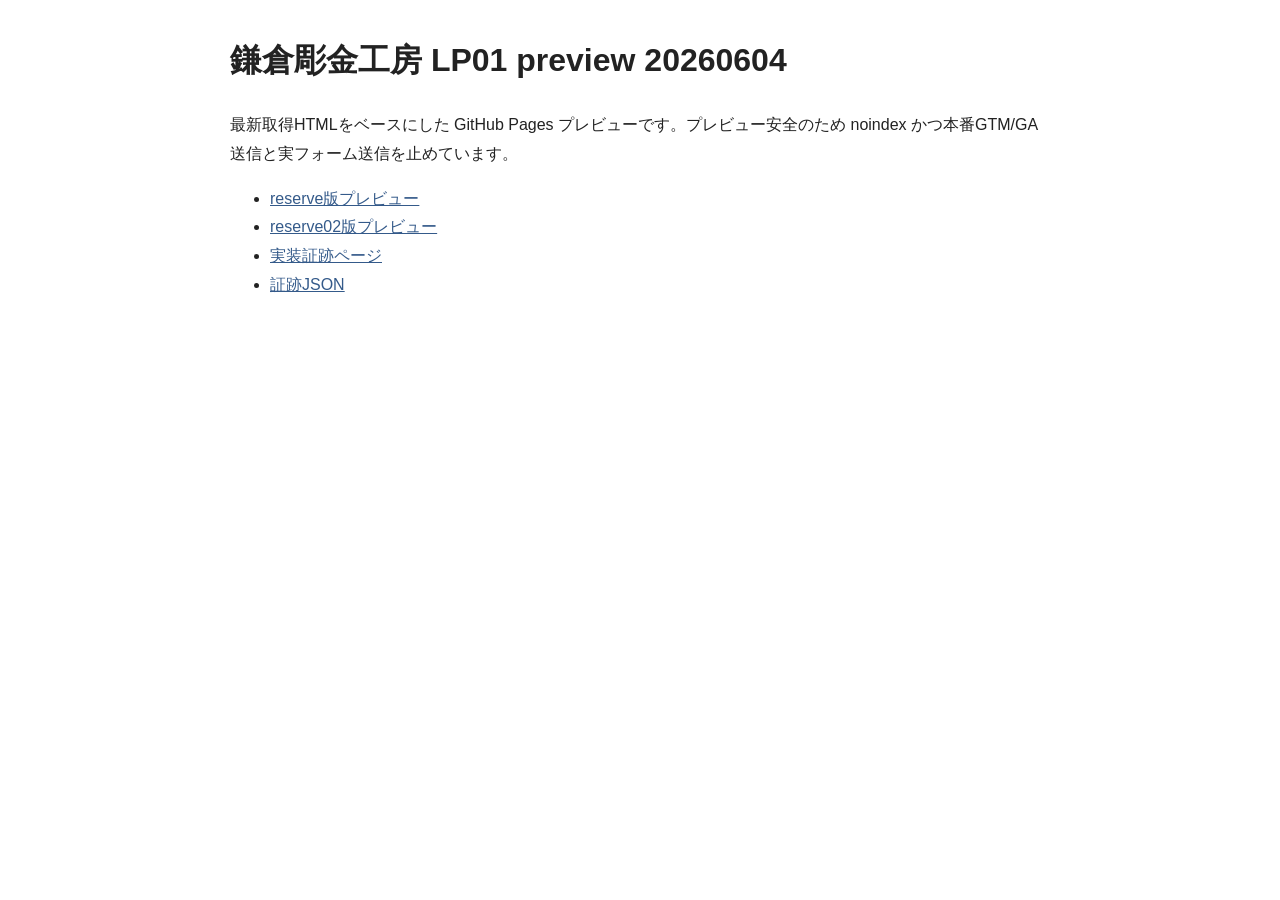
<file: index.html>
<!DOCTYPE html><html lang='ja'><head><meta charset='utf-8'><meta name='viewport' content='width=device-width,initial-scale=1'><meta name='robots' content='noindex,nofollow'><title>鎌倉彫金工房 LP01 preview 20260604</title><style>body{font-family:-apple-system,BlinkMacSystemFont,'Noto Sans JP',sans-serif;line-height:1.8;margin:32px;color:#222}a{color:#345a8a}.wrap{max-width:820px;margin:auto}code{background:#f4f4f4;padding:.1em .35em;border-radius:4px}</style></head><body><main class='wrap'><h1>鎌倉彫金工房 LP01 preview 20260604</h1><p>最新取得HTMLをベースにした GitHub Pages プレビューです。プレビュー安全のため noindex かつ本番GTM/GA送信と実フォーム送信を止めています。</p><ul><li><a href='reserve/'>reserve版プレビュー</a></li><li><a href='reserve02/'>reserve02版プレビュー</a></li><li><a href='improvement-evidence.html'>実装証跡ページ</a></li><li><a href='evidence.json'>証跡JSON</a></li></ul></main></body></html>
</file>
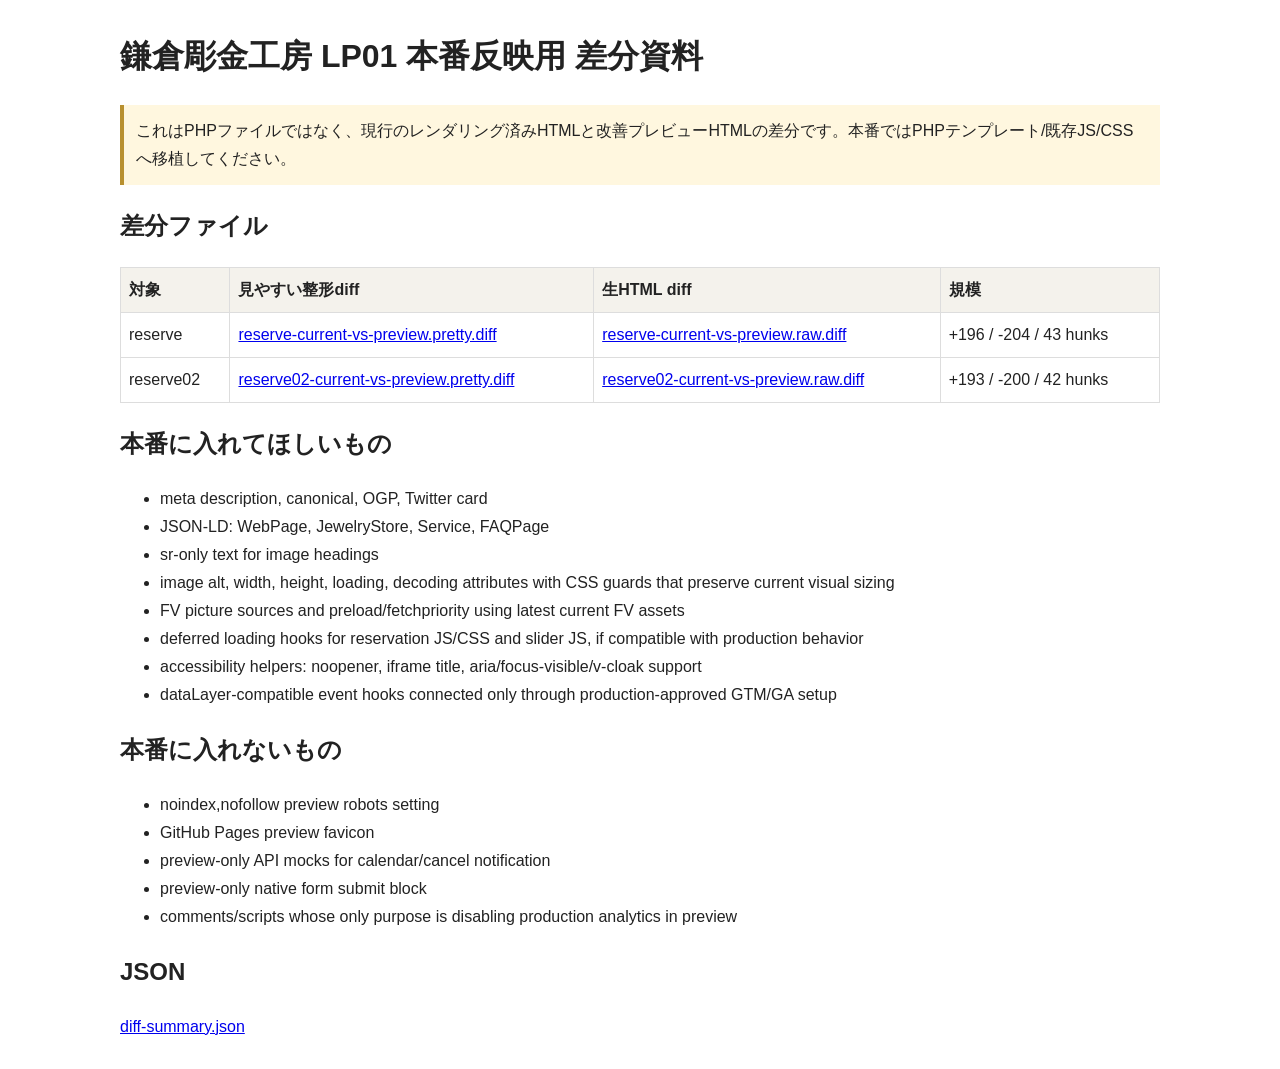
<file: engineer-diff/index.html>
<!doctype html>
<html lang="ja">
<head>
  <meta charset="utf-8">
  <meta name="viewport" content="width=device-width,initial-scale=1">
  <meta name="robots" content="noindex,nofollow">
  <title>鎌倉彫金工房 LP01 本番反映用 差分資料</title>
  <style>
    body{font-family:-apple-system,BlinkMacSystemFont,"Noto Sans JP",sans-serif;line-height:1.75;margin:28px;color:#222}
    main{max-width:1040px;margin:auto}
    table{border-collapse:collapse;width:100%;margin:16px 0}
    th,td{border:1px solid #ddd;padding:8px;vertical-align:top}
    th{background:#f4f2ec;text-align:left}
    code{word-break:break-all}
    .note{background:#fff7df;border-left:4px solid #b8902f;padding:12px}
  </style>
</head>
<body><main>
  <h1>鎌倉彫金工房 LP01 本番反映用 差分資料</h1>
  <p class="note">これはPHPファイルではなく、現行のレンダリング済みHTMLと改善プレビューHTMLの差分です。本番ではPHPテンプレート/既存JS/CSSへ移植してください。</p>
  <h2>差分ファイル</h2>
  <table><thead><tr><th>対象</th><th>見やすい整形diff</th><th>生HTML diff</th><th>規模</th></tr></thead><tbody>
  <tr><td>reserve</td><td><a href="reserve-current-vs-preview.pretty.diff">reserve-current-vs-preview.pretty.diff</a></td><td><a href="reserve-current-vs-preview.raw.diff">reserve-current-vs-preview.raw.diff</a></td><td>+196 / -204 / 43 hunks</td></tr><tr><td>reserve02</td><td><a href="reserve02-current-vs-preview.pretty.diff">reserve02-current-vs-preview.pretty.diff</a></td><td><a href="reserve02-current-vs-preview.raw.diff">reserve02-current-vs-preview.raw.diff</a></td><td>+193 / -200 / 42 hunks</td></tr>
  </tbody></table>
  <h2>本番に入れてほしいもの</h2>
  <ul><li>meta description, canonical, OGP, Twitter card</li><li>JSON-LD: WebPage, JewelryStore, Service, FAQPage</li><li>sr-only text for image headings</li><li>image alt, width, height, loading, decoding attributes with CSS guards that preserve current visual sizing</li><li>FV picture sources and preload/fetchpriority using latest current FV assets</li><li>deferred loading hooks for reservation JS/CSS and slider JS, if compatible with production behavior</li><li>accessibility helpers: noopener, iframe title, aria/focus-visible/v-cloak support</li><li>dataLayer-compatible event hooks connected only through production-approved GTM/GA setup</li></ul>
  <h2>本番に入れないもの</h2>
  <ul><li>noindex,nofollow preview robots setting</li><li>GitHub Pages preview favicon</li><li>preview-only API mocks for calendar/cancel notification</li><li>preview-only native form submit block</li><li>comments/scripts whose only purpose is disabling production analytics in preview</li></ul>
  <h2>JSON</h2>
  <p><a href="diff-summary.json">diff-summary.json</a></p>
</main></body></html>
</file>
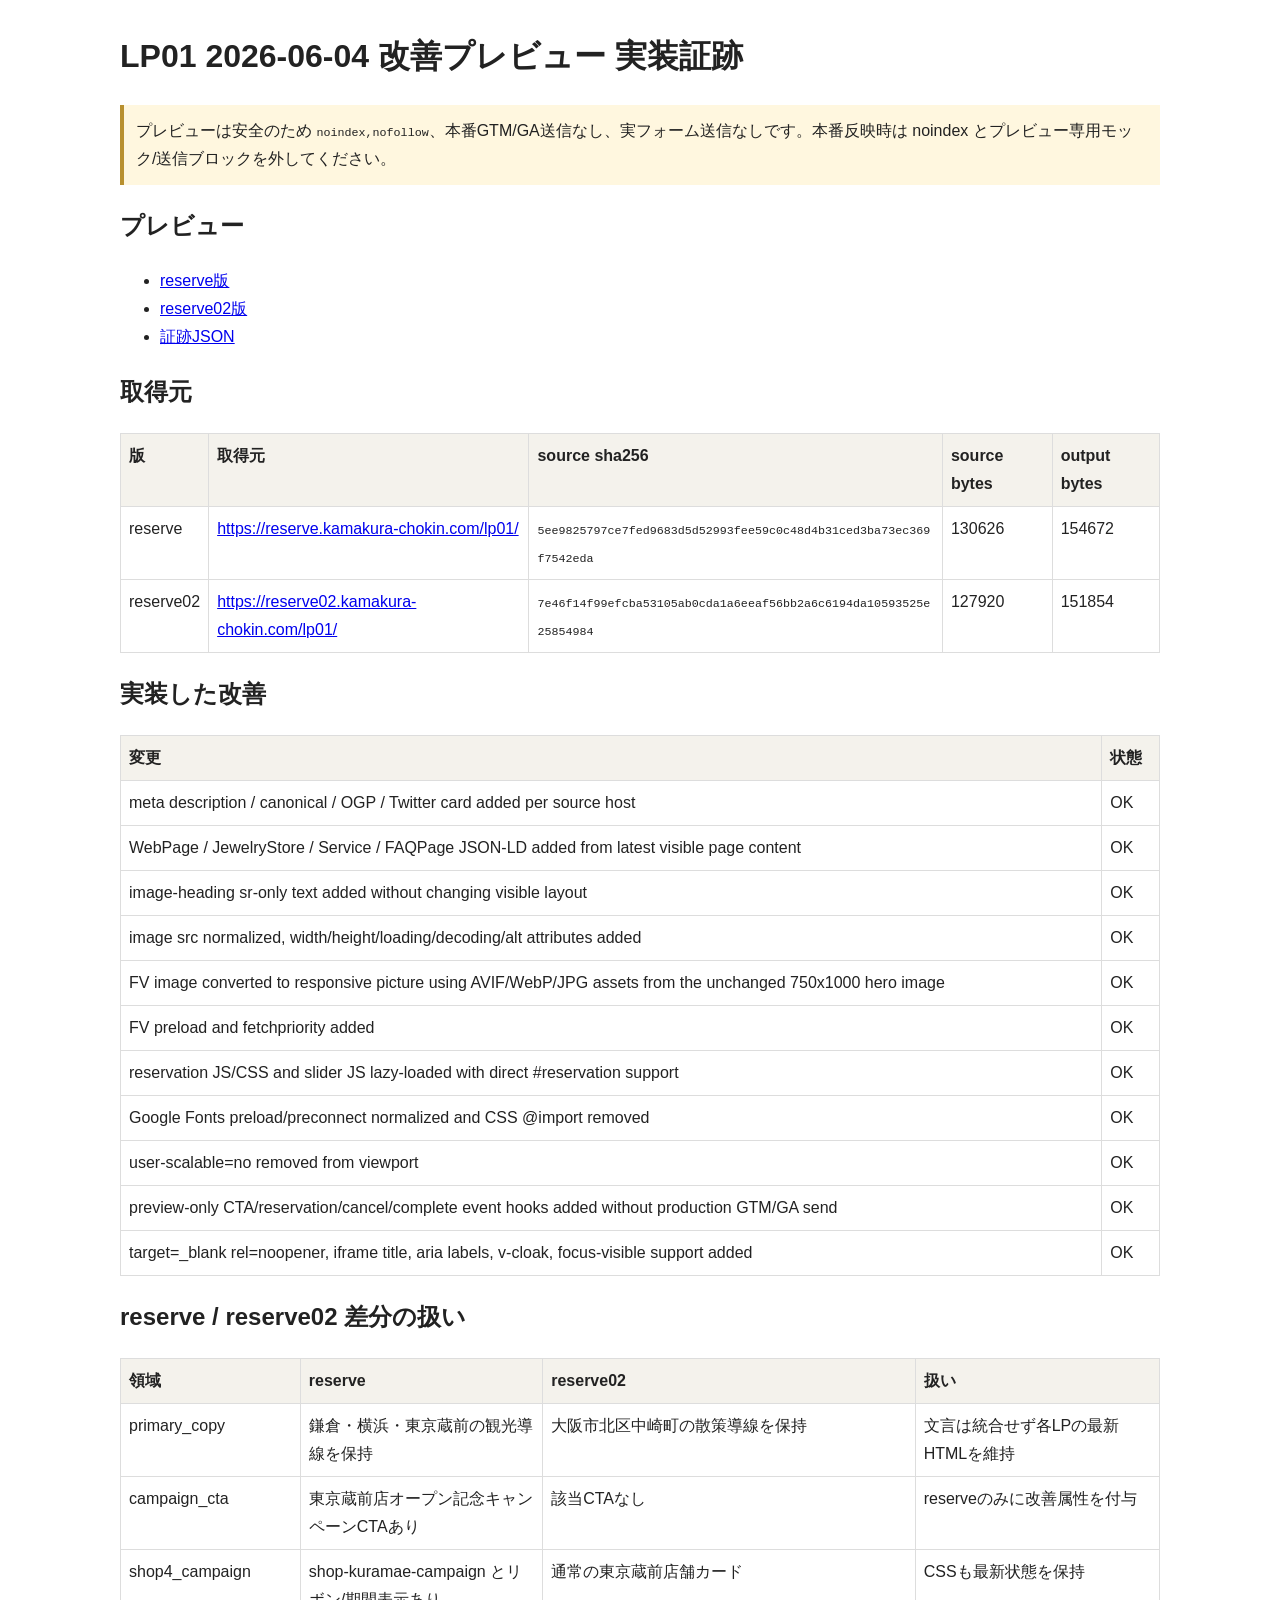
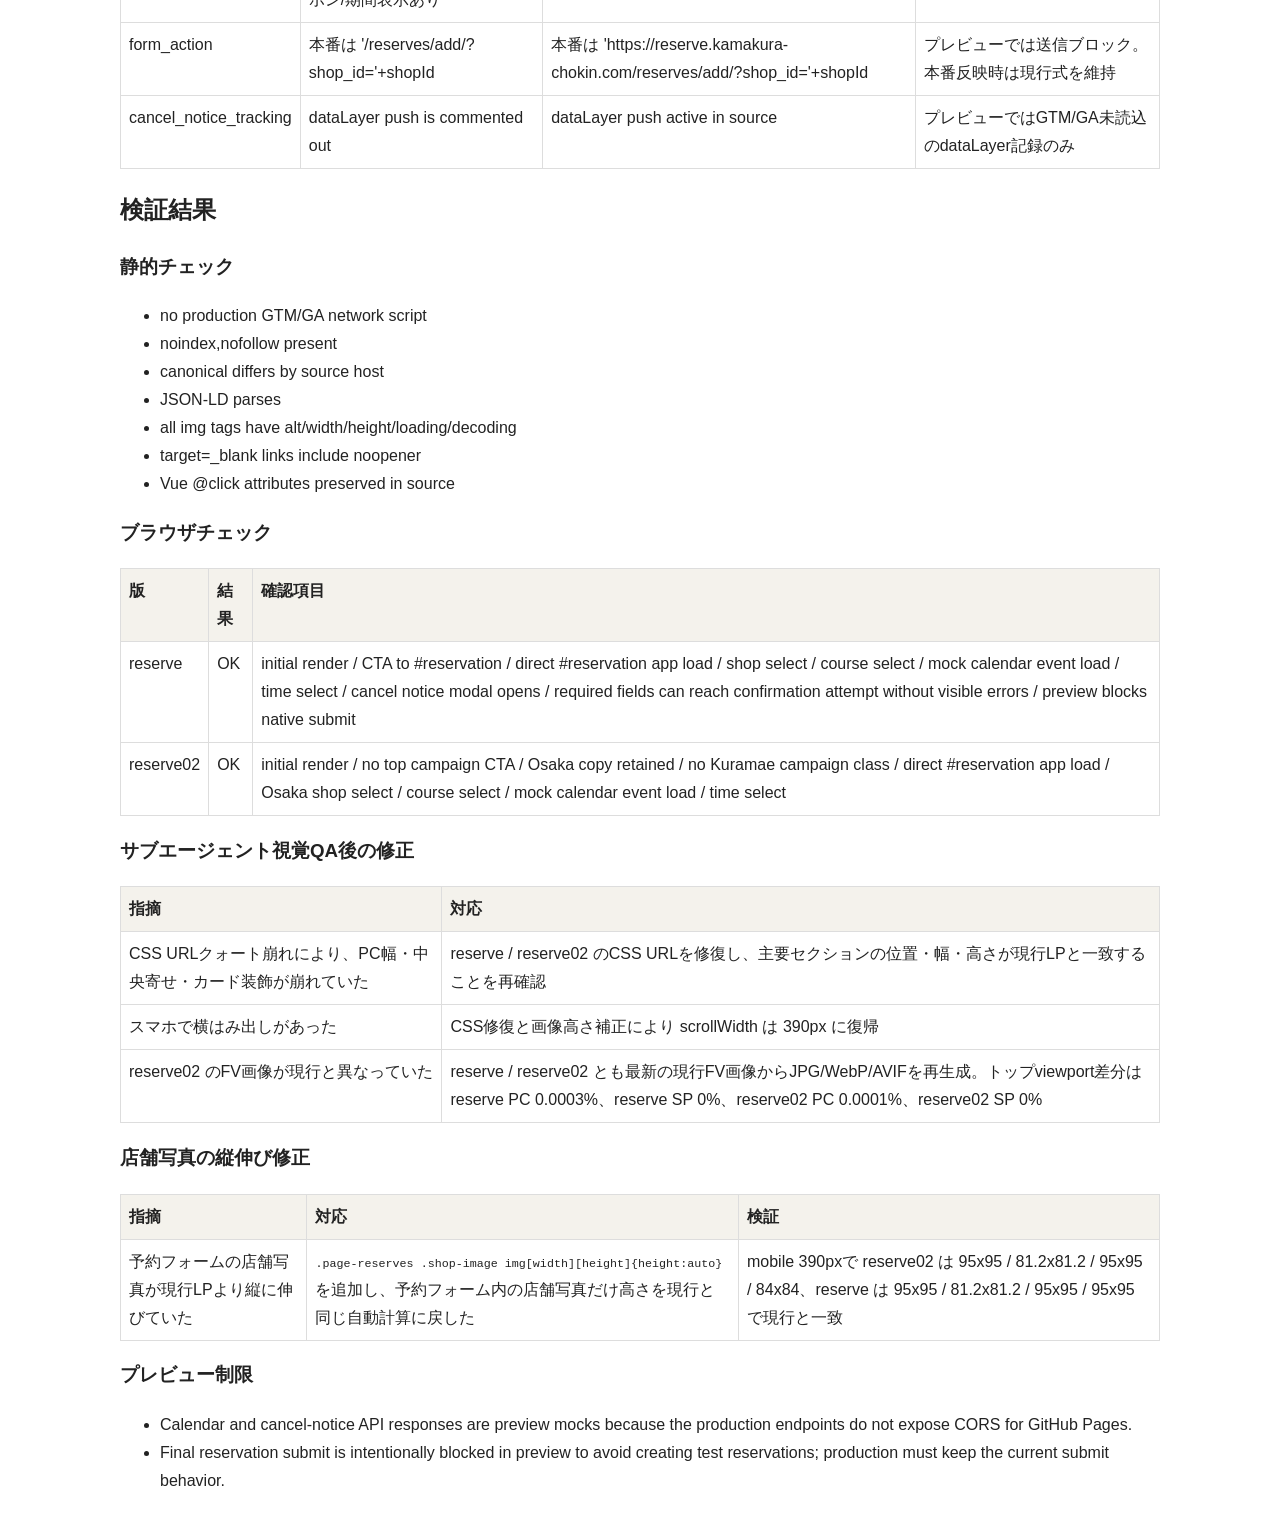
<file: improvement-evidence.html>
<!DOCTYPE html><html lang='ja'><head><meta charset='utf-8'><meta name='viewport' content='width=device-width,initial-scale=1'><meta name='robots' content='noindex,nofollow'><title>LP01 実装証跡 20260604</title><style>body{font-family:-apple-system,BlinkMacSystemFont,'Noto Sans JP',sans-serif;line-height:1.75;margin:28px;color:#222}main{max-width:1040px;margin:auto}table{border-collapse:collapse;width:100%;margin:16px 0}th,td{border:1px solid #ddd;padding:8px;vertical-align:top}th{background:#f4f2ec;text-align:left}code{font-size:.9em;word-break:break-all}.note{background:#fff7df;padding:12px;border-left:4px solid #b8902f}</style></head><body><main><h1>LP01 2026-06-04 改善プレビュー 実装証跡</h1><p class='note'>プレビューは安全のため <code>noindex,nofollow</code>、本番GTM/GA送信なし、実フォーム送信なしです。本番反映時は noindex とプレビュー専用モック/送信ブロックを外してください。</p><h2>プレビュー</h2><ul><li><a href='reserve/'>reserve版</a></li><li><a href='reserve02/'>reserve02版</a></li><li><a href='evidence.json'>証跡JSON</a></li></ul><h2>取得元</h2><table><thead><tr><th>版</th><th>取得元</th><th>source sha256</th><th>source bytes</th><th>output bytes</th></tr></thead><tbody><tr><td>reserve</td><td><a href='https://reserve.kamakura-chokin.com/lp01/'>https://reserve.kamakura-chokin.com/lp01/</a></td><td><code>5ee9825797ce7fed9683d5d52993fee59c0c48d4b31ced3ba73ec369f7542eda</code></td><td>130626</td><td>154672</td></tr><tr><td>reserve02</td><td><a href='https://reserve02.kamakura-chokin.com/lp01/'>https://reserve02.kamakura-chokin.com/lp01/</a></td><td><code>7e46f14f99efcba53105ab0cda1a6eeaf56bb2a6c6194da10593525e25854984</code></td><td>127920</td><td>151854</td></tr></tbody></table><h2>実装した改善</h2><table><thead><tr><th>変更</th><th>状態</th></tr></thead><tbody><tr><td>meta description / canonical / OGP / Twitter card added per source host</td><td>OK</td></tr><tr><td>WebPage / JewelryStore / Service / FAQPage JSON-LD added from latest visible page content</td><td>OK</td></tr><tr><td>image-heading sr-only text added without changing visible layout</td><td>OK</td></tr><tr><td>image src normalized, width/height/loading/decoding/alt attributes added</td><td>OK</td></tr><tr><td>FV image converted to responsive picture using AVIF/WebP/JPG assets from the unchanged 750x1000 hero image</td><td>OK</td></tr><tr><td>FV preload and fetchpriority added</td><td>OK</td></tr><tr><td>reservation JS/CSS and slider JS lazy-loaded with direct #reservation support</td><td>OK</td></tr><tr><td>Google Fonts preload/preconnect normalized and CSS @import removed</td><td>OK</td></tr><tr><td>user-scalable=no removed from viewport</td><td>OK</td></tr><tr><td>preview-only CTA/reservation/cancel/complete event hooks added without production GTM/GA send</td><td>OK</td></tr><tr><td>target=_blank rel=noopener, iframe title, aria labels, v-cloak, focus-visible support added</td><td>OK</td></tr></tbody></table><h2>reserve / reserve02 差分の扱い</h2><table><thead><tr><th>領域</th><th>reserve</th><th>reserve02</th><th>扱い</th></tr></thead><tbody><tr><td>primary_copy</td><td>鎌倉・横浜・東京蔵前の観光導線を保持</td><td>大阪市北区中崎町の散策導線を保持</td><td>文言は統合せず各LPの最新HTMLを維持</td></tr><tr><td>campaign_cta</td><td>東京蔵前店オープン記念キャンペーンCTAあり</td><td>該当CTAなし</td><td>reserveのみに改善属性を付与</td></tr><tr><td>shop4_campaign</td><td>shop-kuramae-campaign とリボン/期間表示あり</td><td>通常の東京蔵前店舗カード</td><td>CSSも最新状態を保持</td></tr><tr><td>form_action</td><td>本番は &#x27;/reserves/add/?shop_id=&#x27;+shopId</td><td>本番は &#x27;https://reserve.kamakura-chokin.com/reserves/add/?shop_id=&#x27;+shopId</td><td>プレビューでは送信ブロック。本番反映時は現行式を維持</td></tr><tr><td>cancel_notice_tracking</td><td>dataLayer push is commented out</td><td>dataLayer push active in source</td><td>プレビューではGTM/GA未読込のdataLayer記録のみ</td></tr></tbody></table><h2>検証結果</h2><h3>静的チェック</h3><ul><li>no production GTM/GA network script</li><li>noindex,nofollow present</li><li>canonical differs by source host</li><li>JSON-LD parses</li><li>all img tags have alt/width/height/loading/decoding</li><li>target=_blank links include noopener</li><li>Vue @click attributes preserved in source</li></ul><h3>ブラウザチェック</h3><table><thead><tr><th>版</th><th>結果</th><th>確認項目</th></tr></thead><tbody><tr><td>reserve</td><td>OK</td><td>initial render / CTA to #reservation / direct #reservation app load / shop select / course select / mock calendar event load / time select / cancel notice modal opens / required fields can reach confirmation attempt without visible errors / preview blocks native submit</td></tr><tr><td>reserve02</td><td>OK</td><td>initial render / no top campaign CTA / Osaka copy retained / no Kuramae campaign class / direct #reservation app load / Osaka shop select / course select / mock calendar event load / time select</td></tr></tbody></table><h3>サブエージェント視覚QA後の修正</h3><table><thead><tr><th>指摘</th><th>対応</th></tr></thead><tbody><tr><td>CSS URLクォート崩れにより、PC幅・中央寄せ・カード装飾が崩れていた</td><td>reserve / reserve02 のCSS URLを修復し、主要セクションの位置・幅・高さが現行LPと一致することを再確認</td></tr><tr><td>スマホで横はみ出しがあった</td><td>CSS修復と画像高さ補正により scrollWidth は 390px に復帰</td></tr><tr><td>reserve02 のFV画像が現行と異なっていた</td><td>reserve / reserve02 とも最新の現行FV画像からJPG/WebP/AVIFを再生成。トップviewport差分は reserve PC 0.0003%、reserve SP 0%、reserve02 PC 0.0001%、reserve02 SP 0%</td></tr></tbody></table><h3>店舗写真の縦伸び修正</h3><table><thead><tr><th>指摘</th><th>対応</th><th>検証</th></tr></thead><tbody><tr><td>予約フォームの店舗写真が現行LPより縦に伸びていた</td><td><code>.page-reserves .shop-image img[width][height]{height:auto}</code> を追加し、予約フォーム内の店舗写真だけ高さを現行と同じ自動計算に戻した</td><td>mobile 390pxで reserve02 は 95x95 / 81.2x81.2 / 95x95 / 84x84、reserve は 95x95 / 81.2x81.2 / 95x95 / 95x95 で現行と一致</td></tr></tbody></table><h3>プレビュー制限</h3><ul><li>Calendar and cancel-notice API responses are preview mocks because the production endpoints do not expose CORS for GitHub Pages.</li><li>Final reservation submit is intentionally blocked in preview to avoid creating test reservations; production must keep the current submit behavior.</li></ul></main></body></html>
</file>
